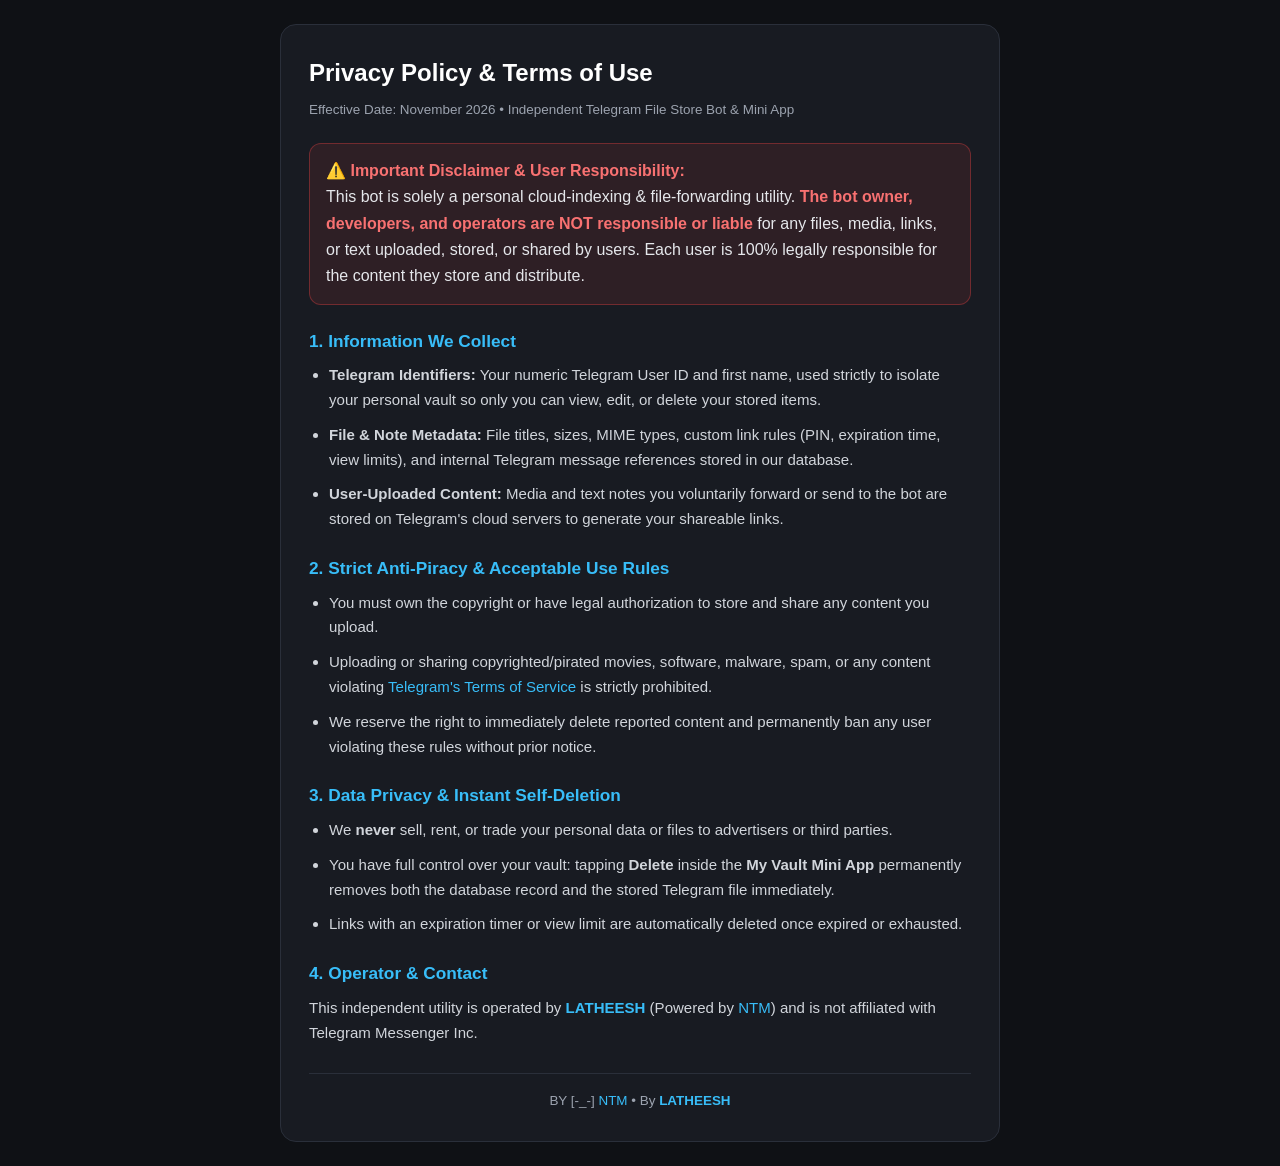
<file: webapp/privacy.html>
<!DOCTYPE html>
<html lang="en">
<head>
  <meta charset="UTF-8" />
  <meta name="viewport" content="width=device-width, initial-scale=1.0" />
  <title>Privacy Policy &amp; Terms — Telegram Vault Bot</title>
  <style>
    * { box-sizing: border-box; margin: 0; padding: 0; font-family: -apple-system, BlinkMacSystemFont, "Segoe UI", Roboto, Arial, sans-serif; }
    body { background: #0f1115; color: #e5e7eb; line-height: 1.65; padding: 24px 16px; }
    .container { max-width: 720px; margin: 0 auto; background: #181b22; border: 1px solid #2a2f3a; border-radius: 16px; padding: 28px; }
    h1 { font-size: 1.5rem; color: #ffffff; margin-bottom: 6px; }
    .updated { font-size: 0.84rem; color: #9ca3af; margin-bottom: 22px; }
    h2 { font-size: 1.08rem; color: #38bdf8; margin-top: 22px; margin-bottom: 8px; }
    p, li { font-size: 0.94rem; color: #d1d5db; margin-bottom: 10px; }
    ul { padding-left: 20px; margin-bottom: 12px; }
    a { color: #38bdf8; text-decoration: none; }
    .disclaimer-box { background: rgba(239, 68, 68, 0.1); border: 1px solid rgba(239, 68, 68, 0.35); border-radius: 12px; padding: 14px 16px; margin: 16px 0; }
    .disclaimer-box strong { color: #f87171; }
    .footer { margin-top: 28px; padding-top: 16px; border-top: 1px solid #2a2f3a; font-size: 0.84rem; color: #9ca3af; text-align: center; }
  </style>
</head>
<body>
  <div class="container">
    <h1>Privacy Policy &amp; Terms of Use</h1>
    <p class="updated">Effective Date: November 2026 • Independent Telegram File Store Bot &amp; Mini App</p>

    <div class="disclaimer-box">
      <strong>⚠️ Important Disclaimer &amp; User Responsibility:</strong><br/>
      This bot is solely a personal cloud-indexing &amp; file-forwarding utility. <strong>The bot owner, developers, and operators are NOT responsible or liable</strong> for any files, media, links, or text uploaded, stored, or shared by users. Each user is 100% legally responsible for the content they store and distribute.
    </div>

    <h2>1. Information We Collect</h2>
    <ul>
      <li><strong>Telegram Identifiers:</strong> Your numeric Telegram User ID and first name, used strictly to isolate your personal vault so only you can view, edit, or delete your stored items.</li>
      <li><strong>File &amp; Note Metadata:</strong> File titles, sizes, MIME types, custom link rules (PIN, expiration time, view limits), and internal Telegram message references stored in our database.</li>
      <li><strong>User-Uploaded Content:</strong> Media and text notes you voluntarily forward or send to the bot are stored on Telegram's cloud servers to generate your shareable links.</li>
    </ul>

    <h2>2. Strict Anti-Piracy &amp; Acceptable Use Rules</h2>
    <ul>
      <li>You must own the copyright or have legal authorization to store and share any content you upload.</li>
      <li>Uploading or sharing copyrighted/pirated movies, software, malware, spam, or any content violating <a href="https://telegram.org/tos/bots" target="_blank">Telegram's Terms of Service</a> is strictly prohibited.</li>
      <li>We reserve the right to immediately delete reported content and permanently ban any user violating these rules without prior notice.</li>
    </ul>

    <h2>3. Data Privacy &amp; Instant Self-Deletion</h2>
    <ul>
      <li>We <strong>never</strong> sell, rent, or trade your personal data or files to advertisers or third parties.</li>
      <li>You have full control over your vault: tapping <strong>Delete</strong> inside the <strong>My Vault Mini App</strong> permanently removes both the database record and the stored Telegram file immediately.</li>
      <li>Links with an expiration timer or view limit are automatically deleted once expired or exhausted.</li>
    </ul>

    <h2>4. Operator &amp; Contact</h2>
    <p>
      This independent utility is operated by <a href="https://t.me/TG_LATHEESH" target="_blank"><strong>LATHEESH</strong></a> (Powered by <a href="https://t.me/llathu63035" target="_blank">NTM</a>) and is not affiliated with Telegram Messenger Inc.
    </p>

    <div class="footer">
      BY [-_-] <a href="https://t.me/llathu63035" target="_blank">NTM</a> •
      By <a href="https://t.me/TG_LATHEESH" target="_blank"><strong>LATHEESH</strong></a>
    </div>
  </div>
</body>
</html>
</file>
